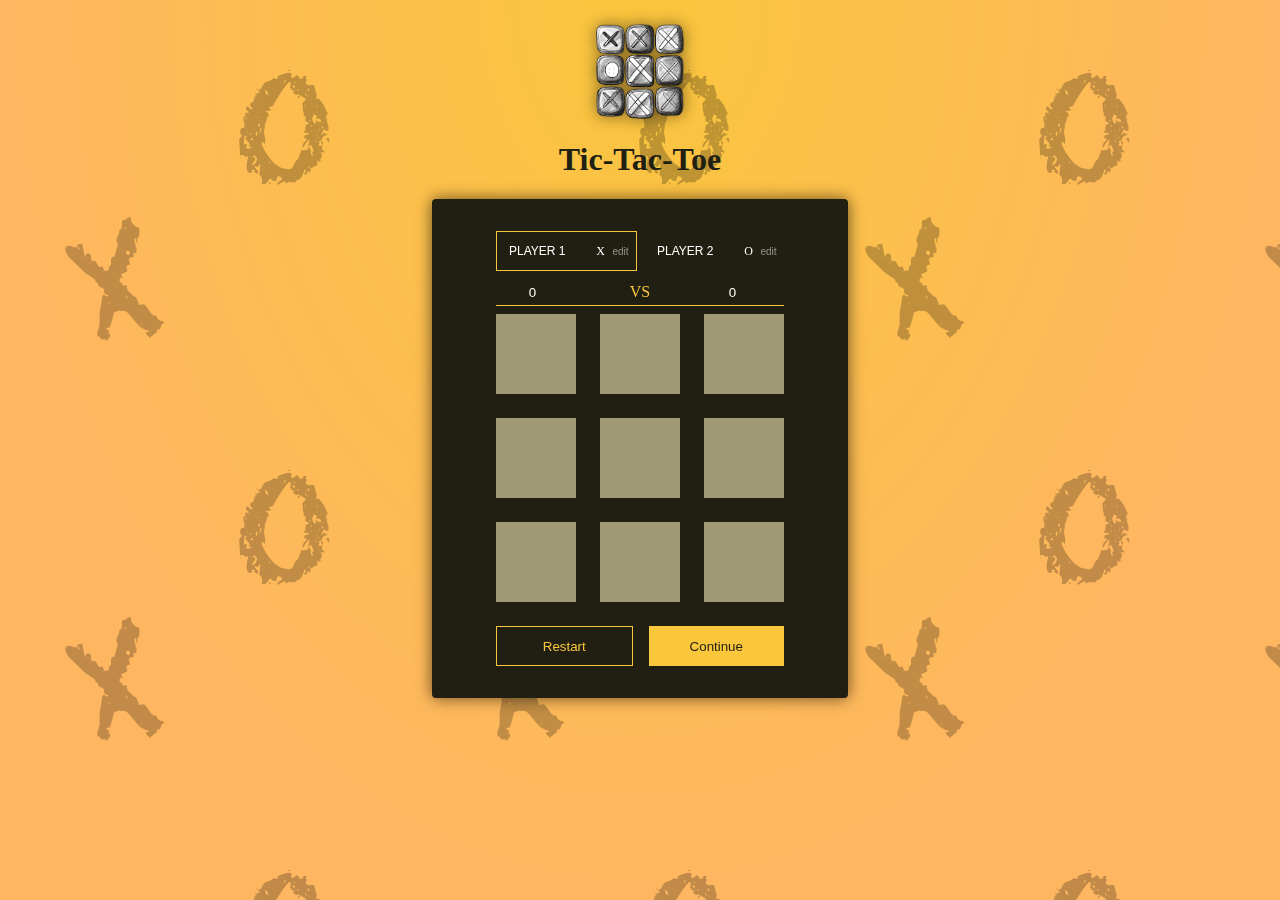
<file: index.html>
<!DOCTYPE html>
<html lang="en">

<head>
    <meta charset="UTF-8">
    <meta name="viewport" content="width=device-width, initial-scale=1.0">
    <link rel="stylesheet" href="./Style.css">
    <script src="./Script.js" defer></script>
    <title>Tic Tac Toe</title>
</head>

<body>
    <img class="Mian__logo" src="./Img/Logo.png" alt="GameLogo">
    <h1 class="Brown__color">Tic-Tac-Toe</h1>
    <div class="TicTacToe__Box">
        <div>
            <div class="PlayerNames__Header">
                <div id="turn__Player1" class="PlayerName__Box"><input id="PlayerName__1" type="text" value="PLAYER 1"
                        disabled> X <button id="Edit__PlayerName1" onclick="EditPlayerName(1)">edit</button> </div>

                <div id="turn__Player2" class="PlayerName__Box"><input id="PlayerName__2" type="text" value="PLAYER 2"
                        disabled> O <button id="Edit__PlayerName2" onclick="EditPlayerName(2)">edit</button> </div>
            </div>
            <div class="Continer"> <input type="number" id="Player1__counter" value="0" disabled> VS <input type="number" id="Player2__counter" value="0" disabled> </div>
            <div class="Game__Button__Box">
                <button id="btn1" class="Game__Button Reset__Styles" onclick="BtnXorO(0);CheckWinner();"></button>
                <button id="btn2" class="Game__Button Reset__Styles" onclick="BtnXorO(1);CheckWinner();"></button>
                <button id="btn3" class="Game__Button Reset__Styles" onclick="BtnXorO(2);CheckWinner();"></button>
                <button id="btn4" class="Game__Button Reset__Styles" onclick="BtnXorO(3);CheckWinner();"></button>
                <button id="btn5" class="Game__Button Reset__Styles" onclick="BtnXorO(4);CheckWinner();"></button>
                <button id="btn6" class="Game__Button Reset__Styles" onclick="BtnXorO(5);CheckWinner();"></button>
                <button id="btn7" class="Game__Button Reset__Styles" onclick="BtnXorO(6);CheckWinner();"></button>
                <button id="btn8" class="Game__Button Reset__Styles" onclick="BtnXorO(7);CheckWinner();"></button>
                <button id="btn9" class="Game__Button Reset__Styles" onclick="BtnXorO(8);CheckWinner();"></button>
            </div>
        </div>
        <div class="Action__button"> <button class="Secondary__Button" id="Restart__Game"
                onclick="location.reload();">Restart</button> <button class="Primary__Button" id="Continue__Game"
                onclick=" Continue()">Continue</button> </div>
    </div>
</body>

</html>
</file>
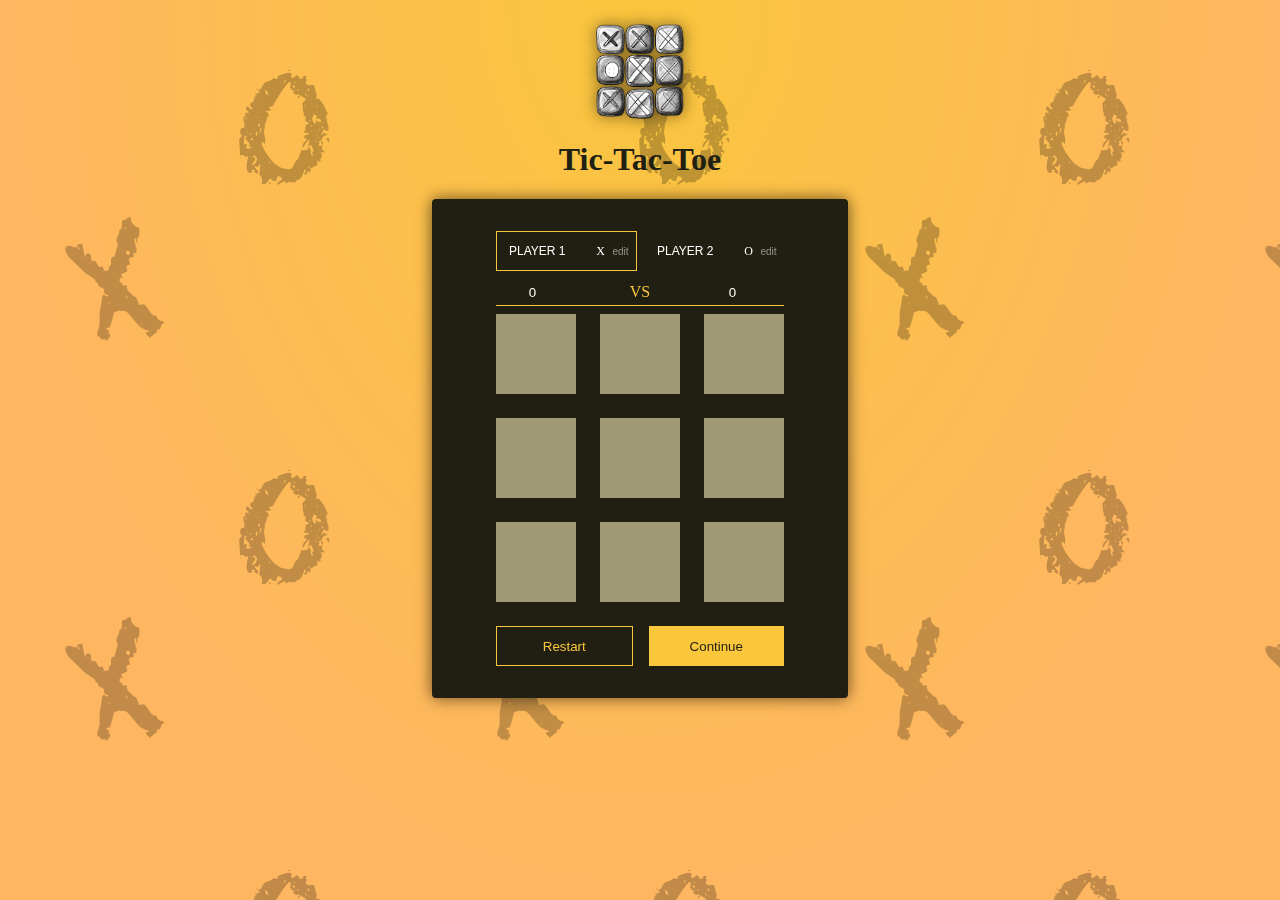
<file: indexSala.html>
<!DOCTYPE html>
<html lang="en">

<head>
    <meta charset="UTF-8">
    <meta name="viewport" content="width=device-width, initial-scale=1.0">
    <link rel="stylesheet" href="./Style.css">
    <script src="./ScriptSala.js" defer></script>
    <title>Tic Tac Toe</title>
</head>

<body>
    <img class="Mian__logo" src="./Img/Logo.png" alt="GameLogo">
    <h1 class="Brown__color">Tic-Tac-Toe</h1>
    <div class="TicTacToe__Box">
        <div>
            <div class="PlayerNames__Header">
                <div id="turn__Player1" class="PlayerName__Box">
                    <input id="PlayerName__1" type="text" value="PLAYER 1" disabled> X
                    <button id="Edit__PlayerName1" onclick="EditPlayerName(1)">edit</button>
                </div>
                <div id="turn__Player2" class="PlayerName__Box">
                    <input id="PlayerName__2" type="text" value="PLAYER 2" disabled> O
                    <button id="Edit__PlayerName2" onclick="EditPlayerName(2)">edit</button>
                </div>
            </div>
            <div class="Continer">
                <input type="number" id="Player1__counter" value="0" disabled> VS
                <input type="number" id="Player2__counter" value="0" disabled>
            </div>
            <div class="Game__Button__Box">
                <button id="btn1" class="Game__Button Reset__Styles" onclick="BtnXorO(0);"></button>
                <button id="btn2" class="Game__Button Reset__Styles" onclick="BtnXorO(1);"></button>
                <button id="btn3" class="Game__Button Reset__Styles" onclick="BtnXorO(2);"></button>
                <button id="btn4" class="Game__Button Reset__Styles" onclick="BtnXorO(3);"></button>
                <button id="btn5" class="Game__Button Reset__Styles" onclick="BtnXorO(4);"></button>
                <button id="btn6" class="Game__Button Reset__Styles" onclick="BtnXorO(5);"></button>
                <button id="btn7" class="Game__Button Reset__Styles" onclick="BtnXorO(6);"></button>
                <button id="btn8" class="Game__Button Reset__Styles" onclick="BtnXorO(7);"></button>
                <button id="btn9" class="Game__Button Reset__Styles" onclick="BtnXorO(8);"></button>
            </div>
        </div>
        <div class="Action__button">
            <button class="Secondary__Button" id="Restart__Game" onclick="location.reload();">Restart</button>
            <button class="Primary__Button" id="Continue__Game" onclick="Continue();">Continue</button>
        </div>
    </div>
</body>

</html>
</file>
<file: Style.css>
html {
    background: url(./Img/Pattern.png), radial-gradient(50% 100% at 50% 0%, #FAC63C 0%, #FFB661 100%);
    background-repeat: repeat, no-repeat;
    height: 100%;
}

body {
    margin: 24px 0px;
}

.Continer {
    display: flex;
    justify-content: space-between;
    border-bottom: #FAC63C solid 1px;
    margin-bottom: 8px;
    padding: 4px;
    color: #FAC63C;
}

#Player1__counter,
#Player2__counter {
    color: white;
    text-align: center;
    padding: 0px;
    background: none;
    width: 80px;
    border: none;
}

#turn__Player1 {
    border: #FAC63C solid 1px;
}

.Primary__Button {
    background: #FAC63C;
    border: none;
    width: 100%;
    height: 40px;
    color: #201F11;
    cursor: pointer;
}

.Secondary__Button {
    border: #FAC63C solid 1px;
    background: none;
    width: 100%;
    height: 40px;
    color: #FAC63C;
    cursor: pointer;
}

.Brown__color {
    color: #201F11;
    text-align: center;
}

.Reset__Styles {
    background: none;
    border: none;
}

.Mian__logo {
    display: block;
    margin: 16px auto;
    width: 88px;
    filter: drop-shadow(0px 0px 8px #00000078);
}

.TicTacToe__Box {
    width: 288px;
    display: block;
    margin: 0px auto;
    background-color: #201F11;
    padding: 32px 64px;
    border-radius: 4px;
    filter: drop-shadow(0px 0px 8px #00000099);
}

.Game__Button__Box {
    display: flex;
    justify-content: center;
    flex-wrap: wrap;
    gap: 24px;
}

.PlayerNames__Header {
    display: flex;
    gap: 8px;
    width: 100%;
    margin-bottom: 8px;
}

.PlayerName__Box {
    display: flex;
    gap: 4px;
    align-items: center;
    color: white;
    font-size: 12px;
    padding: 4px;
}

.Game__Button {
    background-color: #9F9976;
    width: 80px;
    height: 80px;
    cursor: pointer;
    font-size: 32px;
    color: #201F11;
}

.PlayerName__Box input {
    color: white;
    font-size: 12px;
    border-radius: 4px;
    padding: 8px;
    width: 100%;
    background: none;
    border: none;
}

.PlayerName__Box button {
    color: white;
    cursor: pointer;
    opacity: 50%;
    font-size: 10px;
    background: none;
    border: none;
    padding: 0px;
    width: 40px;
}

.Action__button {
    display: flex;
    justify-content: space-between;
    margin-top: 24px;
    gap: 16px;
}
</file>
